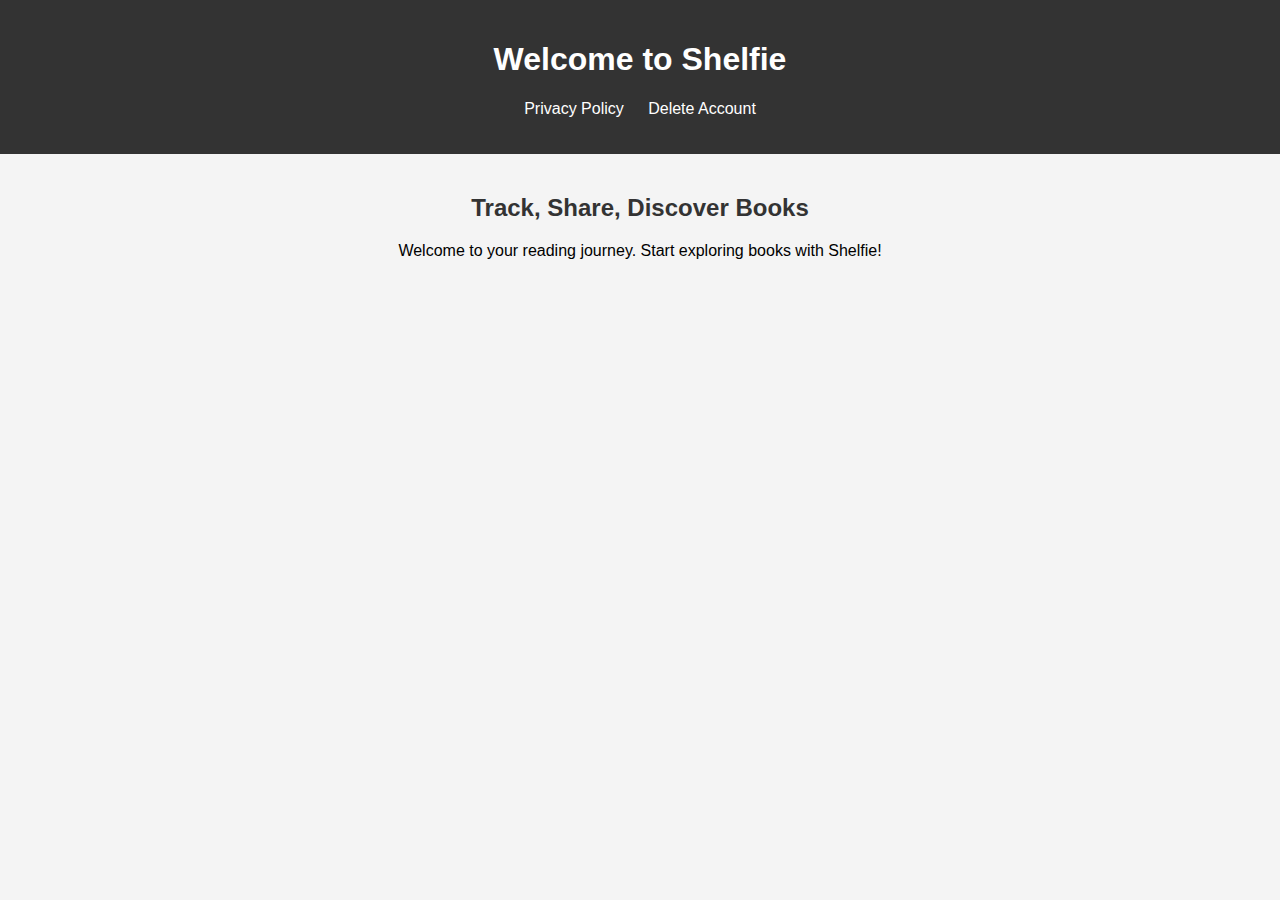
<file: index.html>
<!DOCTYPE html>
<html lang="en">
    <head>
        <meta charset="UTF-8" />
        <meta name="viewport" content="width=device-width, initial-scale=1.0" />
        <title>Shelfie</title>
        <link rel="stylesheet" href="styles.css" />
    </head>
    <body>
        <header>
            <h1>Welcome to Shelfie</h1>
            <nav>
                <ul>
                    <li><a href="privacy-policy.html">Privacy Policy</a></li>
                    <li><a href="delete-account.html">Delete Account</a></li>
                </ul>
            </nav>
        </header>
        <main>
            <h2>Track, Share, Discover Books</h2>
            <p>
                Welcome to your reading journey. Start exploring books with
                Shelfie!
            </p>
        </main>
    </body>
</html>
</file>
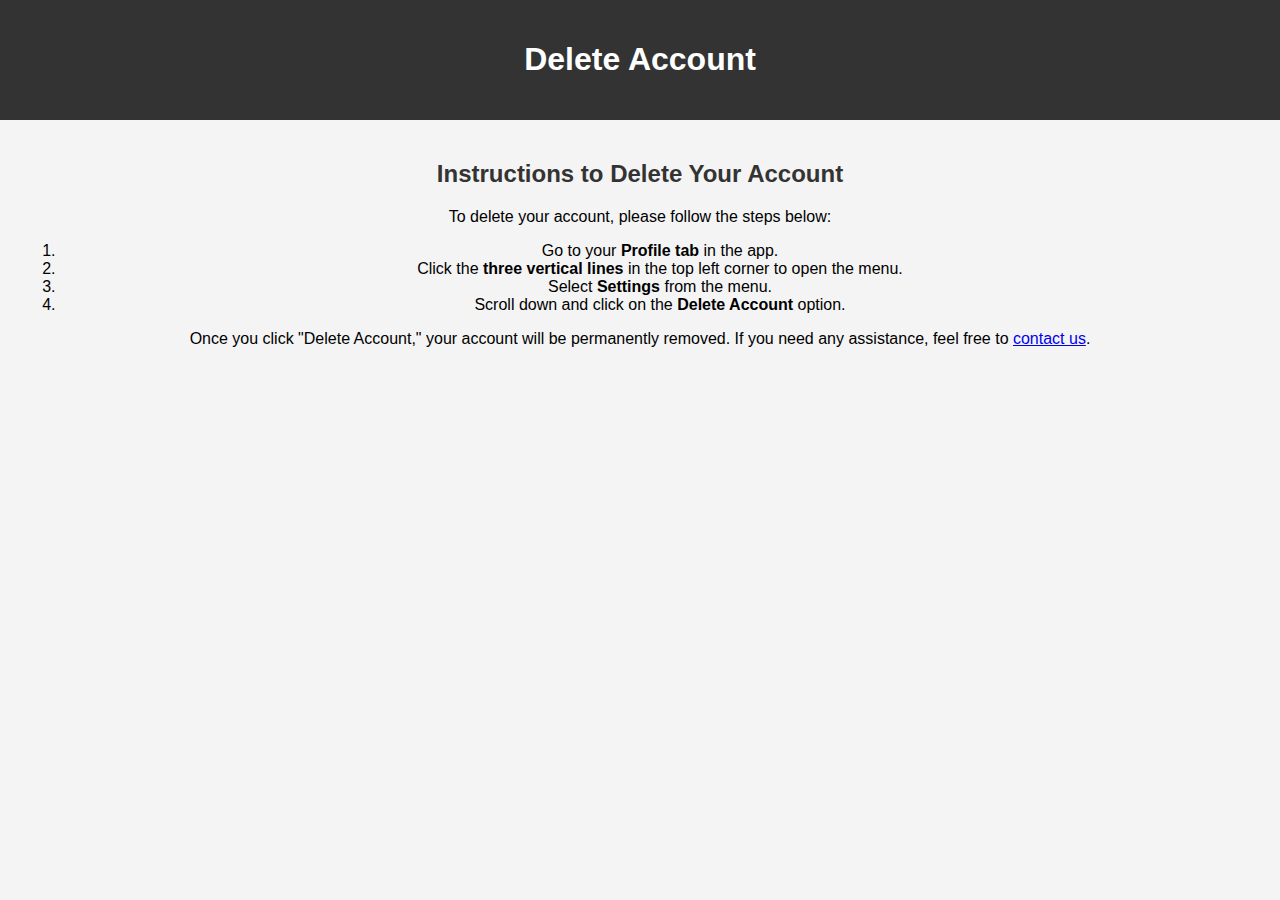
<file: delete-account.html>
<!DOCTYPE html>
<html lang="en">
    <head>
        <meta charset="UTF-8" />
        <meta name="viewport" content="width=device-width, initial-scale=1.0" />
        <title>Delete Account</title>
        <link rel="stylesheet" href="styles.css" />
    </head>
    <body>
        <header>
            <h1>Delete Account</h1>
        </header>
        <main>
            <h2>Instructions to Delete Your Account</h2>
            <p>To delete your account, please follow the steps below:</p>
            <ol>
                <li>Go to your <strong>Profile tab</strong> in the app.</li>
                <li>
                    Click the <strong>three vertical lines</strong> in the top
                    left corner to open the menu.
                </li>
                <li>Select <strong>Settings</strong> from the menu.</li>
                <li>
                    Scroll down and click on the
                    <strong>Delete Account</strong> option.
                </li>
            </ol>
            <p>
                Once you click "Delete Account," your account will be
                permanently removed. If you need any assistance, feel free to
                <a href="mailto:joinshelfie@gmail.com">contact us</a>.
            </p>
        </main>
    </body>
</html>
</file>
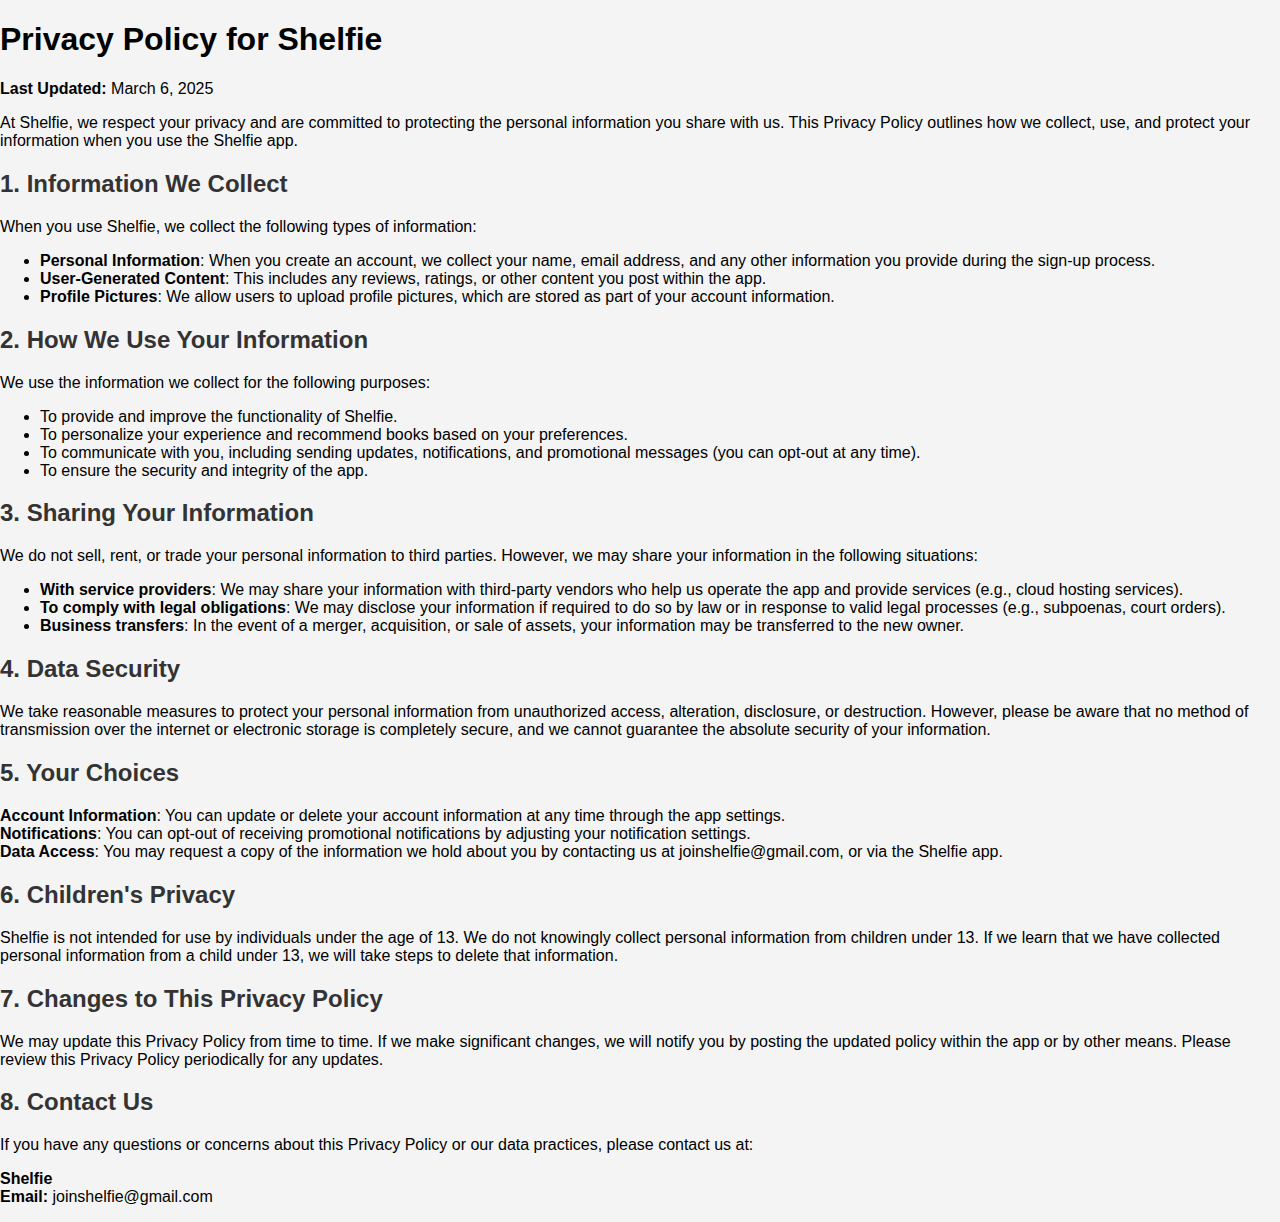
<file: privacy-policy.html>
<!DOCTYPE html>
<html lang="en">
    <head>
        <meta charset="UTF-8" />
        <meta name="viewport" content="width=device-width, initial-scale=1.0" />
        <title>Privacy Policy</title>
        <link rel="stylesheet" href="styles.css" />
    </head>
    <body>
        <h1>Privacy Policy for Shelfie</h1>
        <p><strong>Last Updated:</strong> March 6, 2025</p>
    
        <p>At Shelfie, we respect your privacy and are committed to protecting the personal information you share with us. This Privacy Policy outlines how we collect, use, and protect your information when you use the Shelfie app.</p>
    
        <h2>1. Information We Collect</h2>
        <p>When you use Shelfie, we collect the following types of information:</p>
        <ul>
            <li><strong>Personal Information</strong>: When you create an account, we collect your name, email address, and any other information you provide during the sign-up process.</li>
            <li><strong>User-Generated Content</strong>: This includes any reviews, ratings, or other content you post within the app.</li>
            <li><strong>Profile Pictures</strong>: We allow users to upload profile pictures, which are stored as part of your account information.</li>
        </ul>
    
        <h2>2. How We Use Your Information</h2>
        <p>We use the information we collect for the following purposes:</p>
        <ul>
            <li>To provide and improve the functionality of Shelfie.</li>
            <li>To personalize your experience and recommend books based on your preferences.</li>
            <li>To communicate with you, including sending updates, notifications, and promotional messages (you can opt-out at any time).</li>
            <li>To ensure the security and integrity of the app.</li>
        </ul>
    
        <h2>3. Sharing Your Information</h2>
        <p>We do not sell, rent, or trade your personal information to third parties. However, we may share your information in the following situations:</p>
        <ul>
            <li><strong>With service providers</strong>: We may share your information with third-party vendors who help us operate the app and provide services (e.g., cloud hosting services).</li>
            <li><strong>To comply with legal obligations</strong>: We may disclose your information if required to do so by law or in response to valid legal processes (e.g., subpoenas, court orders).</li>
            <li><strong>Business transfers</strong>: In the event of a merger, acquisition, or sale of assets, your information may be transferred to the new owner.</li>
        </ul>
    
        <h2>4. Data Security</h2>
        <p>We take reasonable measures to protect your personal information from unauthorized access, alteration, disclosure, or destruction. However, please be aware that no method of transmission over the internet or electronic storage is completely secure, and we cannot guarantee the absolute security of your information.</p>
    
        <h2>5. Your Choices</h2>
        <p> 
            <strong>Account Information</strong>: You can update or delete your account information at any time through the app settings.
            <br><strong>Notifications</strong>: You can opt-out of receiving promotional notifications by adjusting your notification settings.
            <br><strong>Data Access</strong>: You may request a copy of the information we hold about you by contacting us at joinshelfie@gmail.com, or via the Shelfie app.
        </p>
    
        <h2>6. Children's Privacy</h2>
        <p>Shelfie is not intended for use by individuals under the age of 13. We do not knowingly collect personal information from children under 13. If we learn that we have collected personal information from a child under 13, we will take steps to delete that information.</p>
    
        <h2>7. Changes to This Privacy Policy</h2>
        <p>We may update this Privacy Policy from time to time. If we make significant changes, we will notify you by posting the updated policy within the app or by other means. Please review this Privacy Policy periodically for any updates.</p>
    
        <h2>8. Contact Us</h2>
        <p>If you have any questions or concerns about this Privacy Policy or our data practices, please contact us at:</p>
        <p><strong>Shelfie</strong><br>
        <strong>Email:</strong> joinshelfie@gmail.com<br>
</html>
</file>
<file: styles.css>
body {
    font-family: Arial, sans-serif;
    margin: 0;
    padding: 0;
    background-color: #f4f4f4;
}

header {
    background-color: #333;
    color: white;
    padding: 20px;
    text-align: center;
}

nav ul {
    list-style: none;
    padding: 0;
}

nav ul li {
    display: inline;
    margin: 0 10px;
}

nav ul li a {
    color: white;
    text-decoration: none;
}

main {
    padding: 20px;
    text-align: center;
}

h2 {
    color: #333;
}
</file>
